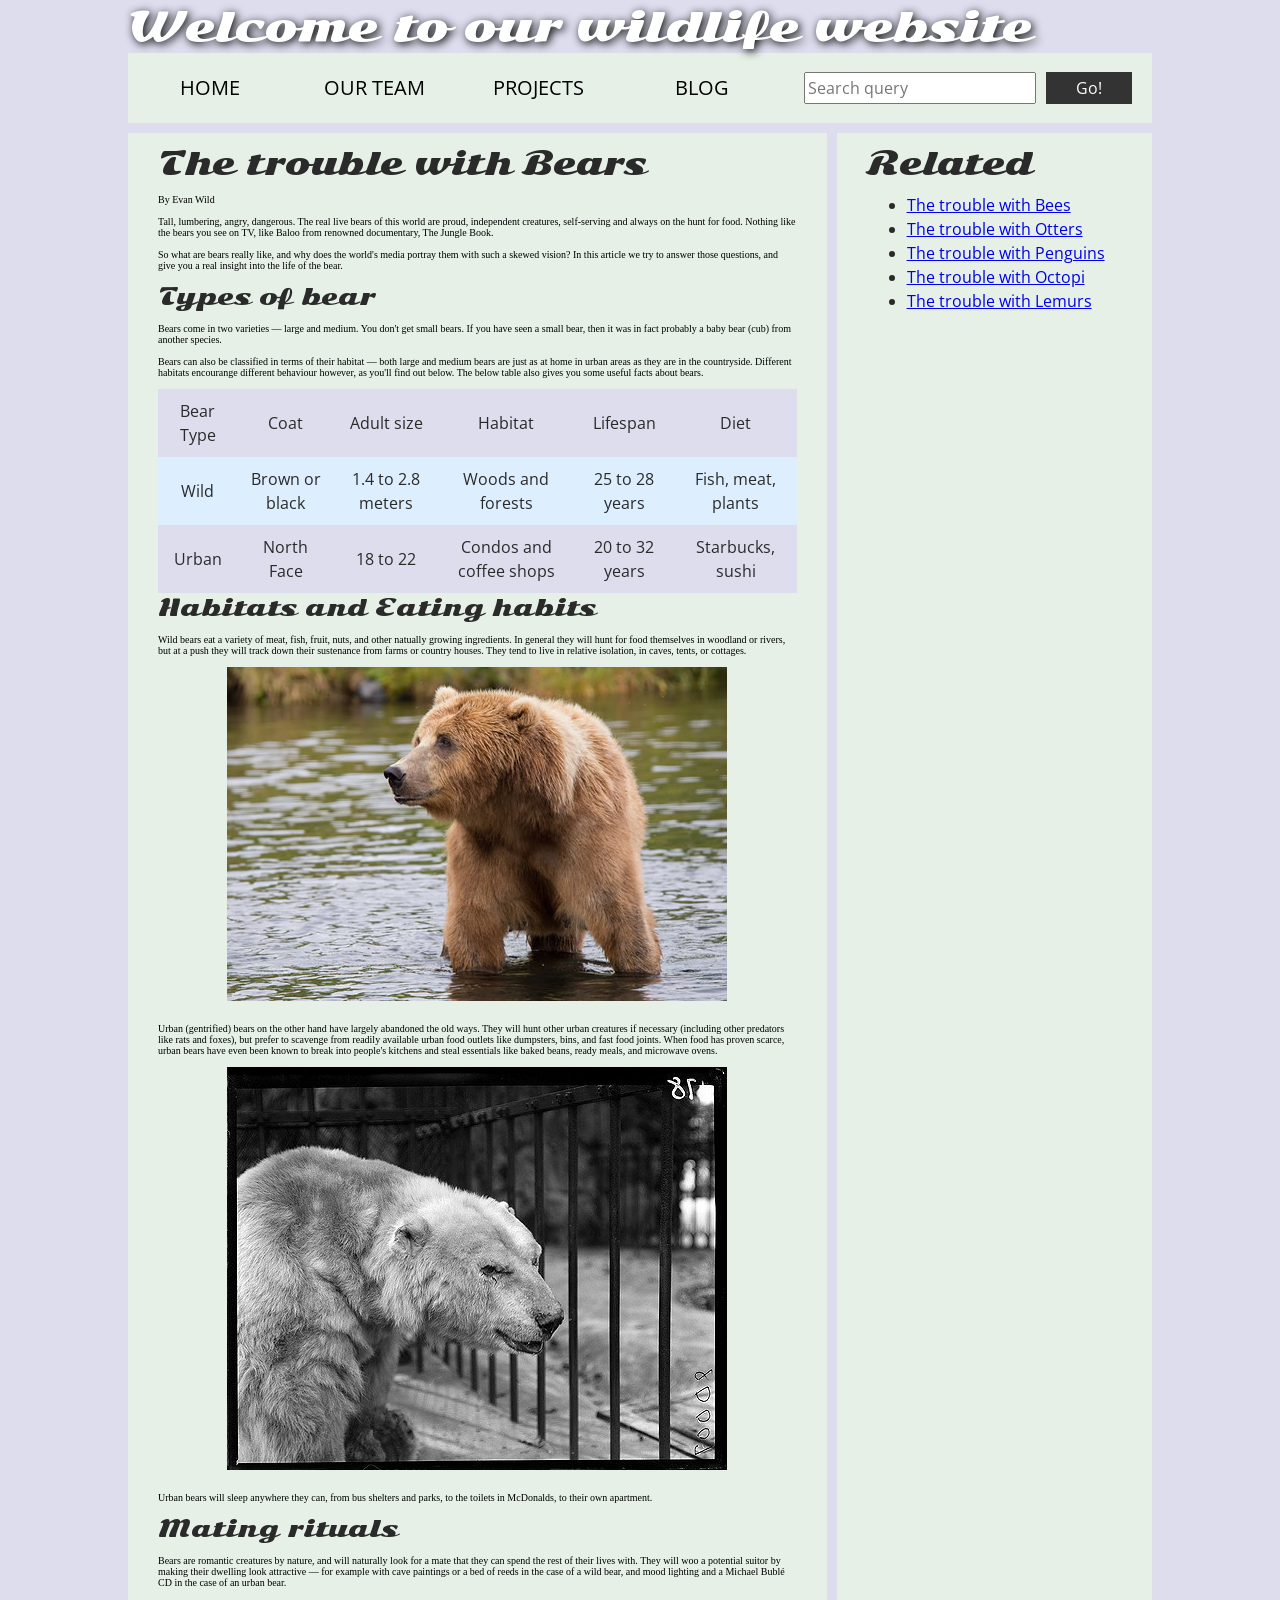
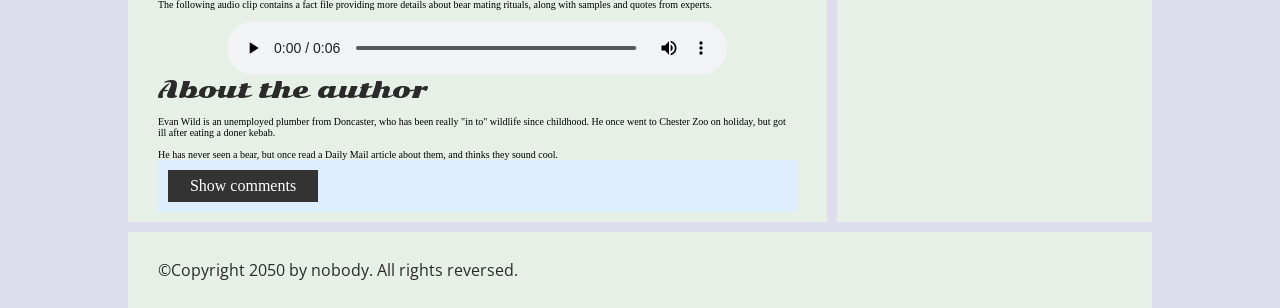
<file: ica5/ICA5grabbedfiles/assessment-files/index.html>
<!DOCTYPE html>
<html>
  <head>
    <meta charset="utf-8">

    <title>Accessibility assessment</title>
    <link href="https://fonts.googleapis.com/css?family=Open+Sans+Condensed:300|Sonsie+One" rel="stylesheet" type="text/css">
    <link rel="stylesheet" href="style.css">

    <!-- the below three lines are a fix to get HTML5 semantic elements working in old versions of Internet Explorer-->
    <!--[if lt IE 9]>
      <script src="http://html5shiv.googlecode.com/svn/trunk/html5.js"></script>
    <![endif]-->
  </head>

  <body>
    <div class="header">
      <font size="7">Welcome to our wildlife website</font>
    </div>

    <div class="nav">
      <ul>
        <li><a href="#">Home</a></li>
        <li><a href="#">Our team</a></li>
        <li><a href="#">Projects</a></li>
        <li><a href="#">Blog</a></li>
      </ul>

      <form class="search">
        <input type="search" name="q" placeholder="Search query">
        <input type="submit" value="Go!">
      </form>
    </div>

    <main>
      <article>
        <font size="6">The trouble with Bears</font>
        <br><br>
        By Evan Wild
        <br><br>
        Tall, lumbering, angry, dangerous. The real live bears of this world are proud, independent creatures, self-serving and always on the hunt for food. Nothing like the bears you see on TV, like Baloo from renowned documentary, The Jungle Book.
        <br><br>
        So what are bears really like, and why does the world's media portray them with such a skewed vision? In this article we try to answer those questions, and give you a real insight into the life of the bear.
        <br><br>
        <font size="5">Types of bear</font>
        <br><br>
        Bears come in two varieties — large and medium. You don't get small bears. If you have seen a small bear, then it was in fact probably a baby bear (cub) from another species.
        <br><br>
        Bears can also be classified in terms of their habitat — both large and medium bears are just as at home in urban areas as they are in the countryside. Different habitats encourange different behaviour however, as you'll find out below. The below table also gives you some useful facts about bears.
        <br><br>
        <table>
          <thead>
            <tr>
              <td>Bear Type</td>
              <td>Coat</td>
              <td>Adult size</td>
              <td>Habitat</td>
              <td>Lifespan</td>
              <td>Diet</td>
            </tr>
          </thead>
          <tbody>
            <tr>
              <td>Wild</td>
              <td>Brown or black</td>
              <td>1.4 to 2.8 meters</td>
              <td>Woods and forests</td>
              <td>25 to 28 years</td>
              <td>Fish, meat, plants</td>
            </tr>
            <tr>
              <td>Urban</td>
              <td>North Face</td>
              <td>18 to 22</td>
              <td>Condos and coffee shops</td>
              <td>20 to 32 years</td>
              <td>Starbucks, sushi</td>
            </tr>
          </tbody>
        </table>

        <font size="5">Habitats and Eating habits</font>
        <br><br>
        Wild bears eat a variety of meat, fish, fruit, nuts, and other natually growing ingredients. In general they will hunt for food themselves in woodland or rivers, but at a push they will track down their sustenance from farms or country houses. They tend to live in relative isolation, in caves, tents, or cottages.
        <br><br>
        <img src="media/wild-bear.jpg">
        <br><br>
        Urban (gentrified) bears on the other hand have largely abandoned the old ways. They will hunt other urban creatures if necessary (including other predators like rats and foxes), but prefer to scavenge from readily available urban food outlets like dumpsters, bins, and fast food joints. When food has proven scarce, urban bears have even been known to break into people's kitchens and steal essentials like baked beans, ready meals, and microwave ovens.
        <br><br>
        <img src="media/urban-bear.jpg">
        <br><br>
        Urban bears will sleep anywhere they can, from bus shelters and parks, to the toilets in McDonalds, to their own apartment.
        <br><br>
        <font size="5">Mating rituals</font>
        <br><br>
        Bears are romantic creatures by nature, and will naturally look for a mate that they can spend the rest of their lives with. They will woo a potential suitor by making their dwelling look attractive — for example with cave paintings or a bed of reeds in the case of a wild bear, and mood lighting and a Michael Bublé CD in the case of an urban bear.
        <br><br>
        The following audio clip contains a fact file providing more details about bear mating rituals, along with samples and quotes from experts.
        <br><br>
        <audio controls>
          <source src="media/bear.mp3" type="audio/mp3">
          <source src="media/bear.ogg" type="audio/ogg">
          <p>It looks like your browser doesn't support HTML5 audio players.</p>
        </audio>

        <aside>

          <font size="5">About the author</font>
        <br><br>
          Evan Wild is an unemployed plumber from Doncaster, who has been really "in to" wildlife since childhood. He once went to Chester Zoo on holiday, but got ill after eating a doner kebab.
        <br><br>
          He has never seen a bear, but once read a Daily Mail article about them, and thinks they sound cool.

        </aside>
        <section class="comments">
          <div class="show-hide">Show comments</div>

          <div class="comment-wrapper">

            <font size="6">Add comment</font>

            <form class="comment-form">
              <div class="flex-pair">
                Your name:
                <input type="text" name="name" id="name" placeholder="Enter your name">
              </div>
              <div class="flex-pair">
                Your comment:
                <input type="text" name="comment" id="comment" placeholder="Enter your comment">
              </div>
              <div>
                <input type="submit" value="Submit comment">
              </div>
            </form>

            <font size="6">Comments</font>

            <ul class="comment-container">

              <li>

                <p>Bob Fossil</p>

                <p>Oh I am so glad you taught me all about the big brown angry guys in the woods. With their sniffing little noses and their bad attitudes, they can sure be a menace — I was thinking of putting them all in a truck and driving them outta here. I run a zoo, you know.</p>

              </li>

            </ul>

          </div>
        </section>
      </article>

      <div class="secondary">
        <font size="6">Related</font>

        <ul>
          <li><a href="#">The trouble with Bees</a></li>
          <li><a href="#">The trouble with Otters</a></li>
          <li><a href="#">The trouble with Penguins</a></li>
          <li><a href="#">The trouble with Octopi</a></li>
          <li><a href="#">The trouble with Lemurs</a></li>
        </ul>
      </div>
    </main>

    <footer>
      <p>©Copyright 2050 by nobody. All rights reversed.</p>
    </footer>

    <script src="main.js"></script>

  </body>
</html>
</file>
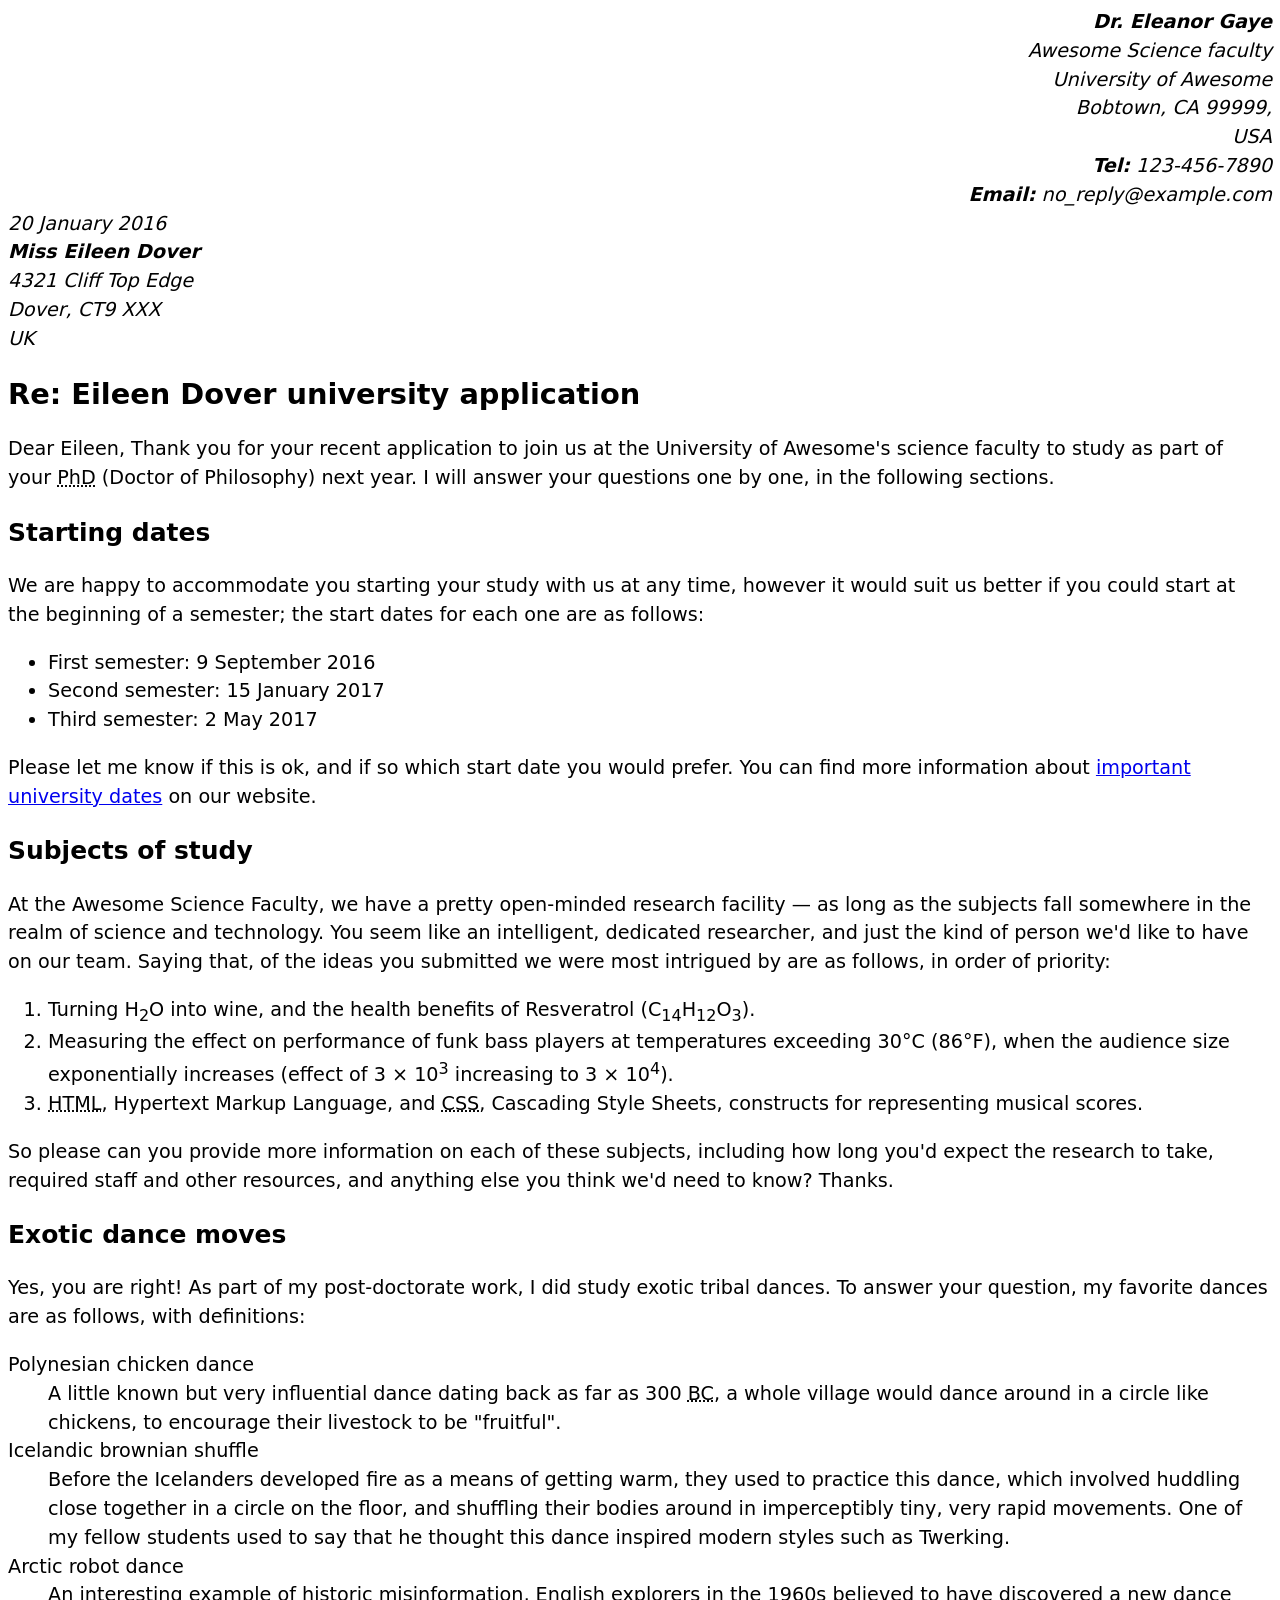
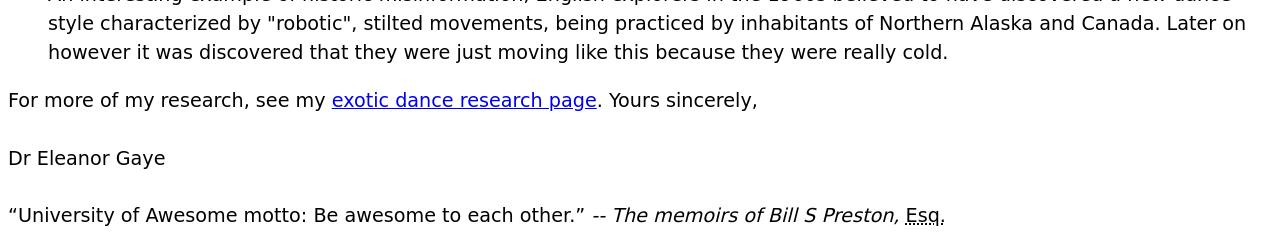
<file: ica3.html>
<!DOCTYPE html>
<html lang="en">
   <head>
      <meta charset="UTF-8">
      <meta > <!--j-->
      <title>Letter - Dr. Eleanor Gaye</title>

    <style>
        body {
        font: 1.2em / 1.5 system-ui;
        }

        .sender-column {
        text-align: right;
        }

        h1 {
        font-size: 1.5em;
        }

        h2 {
        font-size: 1.3em;
        }
   </style>

   </head>


<body>
   <!--the sender section, to be aligned right according to css-->
    <address class="sender-column">
        <strong>Dr. Eleanor Gaye</strong><br>
            Awesome Science faculty<br>
            University of Awesome<br>
            Bobtown, CA 99999,<br>
            USA<br>
            <strong>Tel:</strong> 123-456-7890<br>
            <strong>Email:</strong> no_reply@example.com<br>
    </address>

    <address>
        <time datetime=2016-01-20>20 January 2016</time><br>
        <strong>Miss Eileen Dover</strong><br>
        4321 Cliff Top Edge<br>
        Dover, CT9 XXX<br>
        UK<br>
    </address>

    <h1>Re: Eileen Dover university application</h1>

    Dear Eileen,

    Thank you for your recent application to join us at the University of
    Awesome's science faculty to study as part of your
    <abbr title="Doctor of Philosophy">PhD</abbr> (Doctor of Philosophy) next year. I will answer your
    questions one by one, in the following sections.

    <h2>Starting dates</h2>

    We are happy to accommodate you starting your study with us at any time,
    however it would suit us better if you could start at the beginning of a
    semester; the start dates for each one are as follows:

    <ul>
        <li>First semester: <time datetime=2016-09-09>9 September 2016</time></li>
        <li>Second semester: <time datetime=2017-01-15>15 January 2017</time></li>
        <li>Third semester: <time datetime=2017-03-02>2 May 2017<time></li>
    </ul>

    Please let me know if this is ok, and if so which start date you would
    prefer.

    You can find more information about <a href="https://example.com">important university dates</a> on our website.

    <h2>Subjects of study</h2>

    At the Awesome Science Faculty, we have a pretty open-minded research
    facility — as long as the subjects fall somewhere in the realm of science
    and technology. You seem like an intelligent, dedicated researcher, and
    just the kind of person we'd like to have on our team. Saying that, of the
    ideas you submitted we were most intrigued by are as follows, in order of
    priority:

    <ol>
        <li>Turning H<sub>2</sub>O into wine, and the health benefits of Resveratrol
        (C<sub>14</sub>H<sub>12</sub>O<sub>3</sub>).</li>
        <li>Measuring the effect on performance of funk bass players at temperatures
        exceeding 30°C (86°F), when the audience size exponentially increases
        (effect of 3 × 10<sup>3</sup> increasing to 3 × 10<sup>4</sup>).</li>
        <li><abbr title="HyperText Markup Language">HTML</abbr>, Hypertext Markup Language, and <abbr title="Cascading Style Sheets">CSS</abbr>,
        Cascading Style Sheets, constructs for representing musical scores.</li>
    </ol>

    So please can you provide more information on each of these subjects,
    including how long you'd expect the research to take, required staff and
    other resources, and anything else you think we'd need to know? Thanks.

    <h2>Exotic dance moves</h2>

    Yes, you are right! As part of my post-doctorate work, I
    did study exotic tribal dances. To answer your question, my
    favorite dances are as follows, with definitions:

    <dl>

        <dt>Polynesian chicken dance</dt>
            <dd>A little known but very influential dance dating back as far as
            300 <abbr title="before Christ">BC</abbr>, a whole village would
            dance around in a circle like chickens, to encourage their livestock to
            be "fruitful".</dd>
        <dt>Icelandic brownian shuffle</dt>
                <dd>Before the Icelanders developed fire as a means of getting warm, they
            used to practice this dance, which involved huddling close together in a
            circle on the floor, and shuffling their bodies around in imperceptibly
            tiny, very rapid movements. One of my fellow students used to say that
            he thought this dance inspired modern styles such as Twerking.</dd>
        <dt>Arctic robot dance</dt>
            <dd>An interesting example of historic misinformation, English explorers in
            the 1960s believed to have discovered a new dance style characterized by
            "robotic", stilted movements, being practiced by inhabitants of Northern
            Alaska and Canada. Later on however it was discovered that they were
            just moving like this because they were really cold.</dd>
        </dl>

    For more of my research, see my <a href="https://example.com/">exotic dance research page</a>.

    Yours sincerely,<br><br>

    Dr Eleanor Gaye<br><br>

    <q cite="https://getyarn.io/yarn-clip/d20b19df-00ee-4ed3-a856-b9a2e8086f0e">University of Awesome motto: Be awesome to each other.</q> 
    <cite>-- The memoirs of Bill S Preston,</cite> <abbr title="Esquire">Esq.</abbr>

</body>
</html>
</file>
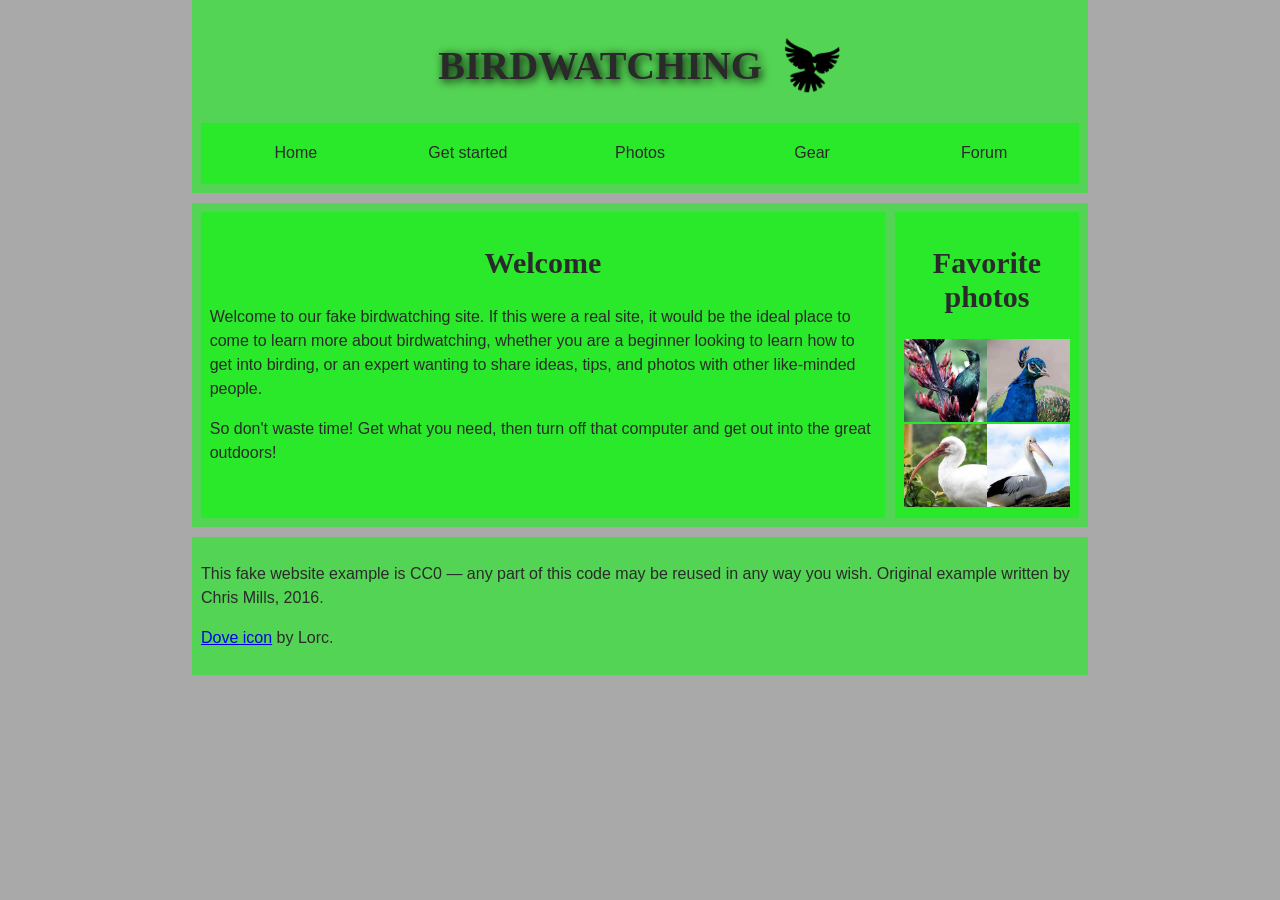
<file: ica4/ica4.html>
<!doctype html>
<html lang="en">
  <head>
    <meta charset="utf-8" />
    <title>Birdwatching</title>
    <link ref="https://fonts.googleapis.com/css?family=Roboto+Condensed:300%7CCinzel+Decorative:700" rel="stylesheet">
    <link rel="stylesheet" href="ica4.css"> <!--I don't know why I'm stuck in Comic Sans land!!-->
  </head>

  <body>
    <header>
        <h1>Birdwatching <img src="dovelogo.png" alt="Dove Logo"></h1>
        <nav>
            <ul>
                <li>Home</li> <li>Get started</li> <li>Photos</li> <li>Gear</li> <li>Forum</li>
            </ul>
        </nav>
    </header>

    <main>
        <article>
            <h2>Welcome</h2>

            <p>
             Welcome to our fake birdwatching site. If this were a real site, it
             would be the ideal place to come to learn more about birdwatching,
             whether you are a beginner looking to learn how to get into birding, or
             an expert wanting to share ideas, tips, and photos with other
             like-minded people.
            </p>

            <p>
             So don't waste time! Get what you need, then turn off that computer and
             get out into the great outdoors!
            </p>
        </article>

        <aside>

            <h2>Favorite photos</h2>

                <!-- Link images here. -->
                <a href="favorite-1.jpg"><img src="favorite-bird-1_th.jpg" alt="First favorite bird thumbnail"></a>
                <a href="favorite-2.jpg"><img src="favorite-bird-2_th.jpg" alt="Second favorite bird thumbnail"></a>
                <a href="favorite-3.jpg"><img src="favorite-bird-3_th.jpg" alt="Third favorite bird thumbnail"></a>
                <a href="favorite-4.jpg"><img src="favorite-bird-4_th.jpg" alt="Fourth favorite bird thumbnail"></a>

            </aside>

        </main>

    <footer>
        <p>
            This fake website example is CC0 — any part of this code may be reused
            in any way you wish. Original example written by Chris Mills, 2016.
        </p>

        <p>
            <a href="http://game-icons.net/lorc/originals/dove.html">Dove icon</a>
            by Lorc.
        </p>

        </footer>

  </body>
</html>
</file>
<file: ica5/ICA5grabbedfiles/assessment-files/style.css>
/* || General setup */

html, body {
  margin: 0;
  padding: 0;
}

html {
  font-size: 10px;
  background-color: #dde;
}

body {
  width: 80%;
  min-width: 1024px;
  margin: 0 auto;
}

/* || typography */

font[size="7"], font[size="6"], font[size="5"] {
  font-family: 'Sonsie One', cursive;
  color: #2a2a2a;
}

p, input, li, table, label {
  font-family: 'Open Sans Condensed', sans-serif;
  color: #2a2a2a;
}

font[size="7"] {
  font-size: 4rem;
  text-align: center;
  color: white;
  text-shadow: 2px 2px 10px black;
}

font[size="6"] {
  font-size: 3rem;
  text-align: center;
}

font[size="5"] {
  font-size: 2.2rem;
}

p, li, table {
  font-size: 1.6rem;
  line-height: 1.5;
}

/* || header layout */

div[class="nav"], article, footer, .secondary {
  background-color: rgb(230, 240, 230);
}

article, footer, .secondary {
  padding: 10px 30px;
}

article {
  margin-right: 10px;
}

div[class="nav"] {
  height: 50px;
  background-color: ff80ff;
  display: flex;
  padding: 1% 0;
  margin-bottom: 10px;
}

div[class="nav"] ul {
  padding: 0;
  list-style-type: none;
  flex: 2;
  display: flex;
}

div[class="nav"] li {
  display: inline;
  text-align: center;
  flex: 1;
}

div[class="nav"] a {
  display: inline-block;
  font-size: 2rem;
  text-transform: uppercase;
  text-decoration: none;
  color: black;
}

div[class="nav"] .search {
  flex: 1;
  display: flex;
  align-items: center;
  height: 100%;
  padding: 0 2em;
}

.search input {
  font-size: 1.6rem;
  height: 32px;
}

.search input[type="search"] {
  flex: 3;
}

.search input[type="submit"] {
  flex: 1;
  margin-left: 1rem;
  background: #333;
  border: 0;
  color: white;
}

/* || main layout */

main {
  display: flex;
}

article {
  flex: 5;
}

.secondary {
  flex: 2;
}

footer {
  margin-top: 10px;
}

/* Table styling */

table {
  width: 100%;
  background-color: #dde;
  border-collapse: collapse;
}

th, td {
  padding: 10px;
}

td {
  text-align: center;
}

th[scope="col"] {
  border-bottom: 1px solid black;
}

tbody tr:nth-child(odd) {
  background-color: #def;
}

/* styling content images and audio */

img, audio {
  display: block;
  margin: 0 auto;
}

audio {
  width: 500px;
}

/* Comments styling */

.comments {
  background-color: #def;
  padding: 10px;
}

.show-hide {
  cursor: pointer;
}

.comments font[size="6"] {
  font-size: 2rem;
}

.comments font[size="6"]:nth-of-type(2) {
  margin-bottom: 0;
}

.comment-form {
  margin-bottom: 3rem;
}

.comment-form .flex-pair {
  display: flex;
  padding: 0 3rem 1rem;
}

.comment-form label {
  align-self: center;
  flex: 2;
  text-align: right;
}

.comment-form input {
  margin-left: 1rem;
  flex: 6;
}

.show-hide {
  text-align: center;
  width: 150px;
}

.comment-form input, .comment-form label, .show-hide {
  font-size: 1.6rem;
  line-height: 32px;
}

.comment-form input[type="submit"], .show-hide {
  background: #333;
  border: 0;
  color: white;
}

.comment-form input[type="submit"] {
  width: 30%;
  display: block;
  margin: 0 auto;
}

.comment-container {
  margin-top: 0;
}

.comment-container li {
  list-style-type: none;
  display: flex;
}

.comment-container li p:nth-child(1) {
  flex: 1;
  font-weight: bold;
}

.comment-container li p:nth-child(2) {
  flex: 5;
}
</file>
<file: ica4/ica4.css>
/* || General setup */

body {
  margin: 0;
}

html {
  font-size: 10px;
  background-color: darkgrey;
}

body {
  width: 70%;
  min-width: 800px;
  margin: 0 auto;
}

/* || typography */

h1,
h2 {
  font-family: "Cinzel Decorative", cursive;
  color: #2a2a2a;
}

p,
li {
  font-family: "Roboto Condensed", sans-serif;
  color: #2a2a2a;
}

h1 {
  font-size: 4rem;
  text-align: center;
  text-shadow: 2px 2px 10px black;
}

h2 {
  font-size: 3rem;
  text-align: center;
}

p,
li {
  font-size: 1.6rem;
  line-height: 1.5;
}

/* || header layout */

header {
  margin-bottom: 10px;
}

main,
header,
nav,
article,
aside,
footer,
section {
  background-color: #00ff0080;
  padding: 1%;
}

h1 {
  text-transform: uppercase;
  display: flex;
  align-items: center;
  justify-content: center;
  gap: 20px;
}

header img {
  height: 60px;
}

nav ul {
  padding: 0;
  list-style-type: none;
  display: flex;
}

nav li {
  text-align: center;
  flex: 1;
}

nav a {
  font-size: 2rem;
  text-transform: uppercase;
  text-decoration: none;
  color: black;
}

nav a:hover,
nav a:focus {
  color: red;
}

/* || main layout */

main {
  display: flex;
  gap: 10px;
}

article {
  flex: 4;
}

aside {
  flex: 1;
}

aside a {
  display: block;
  float: left;
  width: 50%;
}

aside img {
  max-width: 100%;
}

footer {
  margin-top: 10px;
}
</file>
